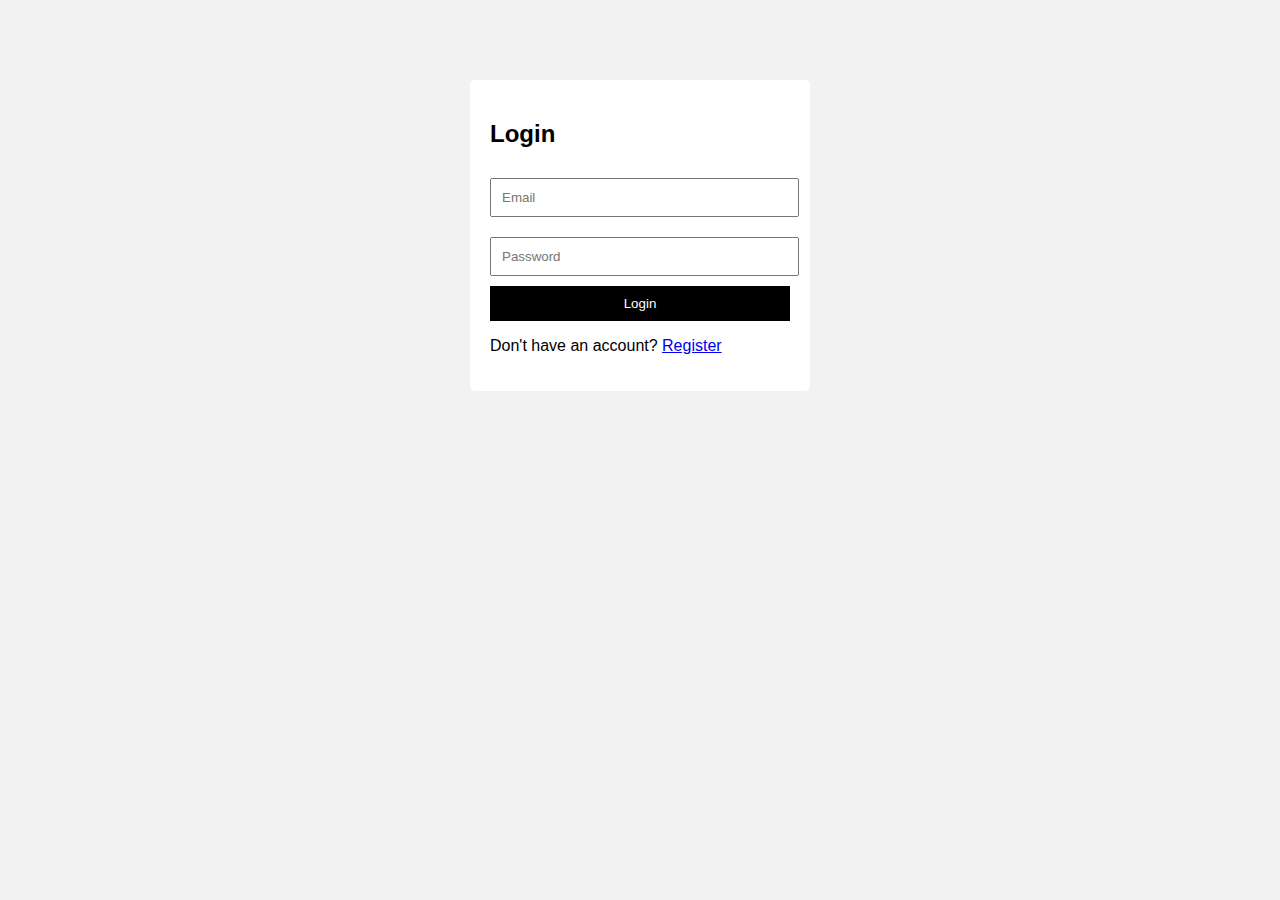
<file: index.html>
<!DOCTYPE html>
<html lang="en">
<head>
  <meta charset="UTF-8">
  <title>Login</title>
  <link rel="stylesheet" href="css/style.css">
</head>
<body>

  <div class="form-container">
    <h2>Login</h2>

    <form id="loginForm">
      <input type="email" id="loginEmail" placeholder="Email" />
      <input type="password" id="loginPassword" placeholder="Password" />

      <button type="submit">Login</button>
    </form>

    <p>Don't have an account? <a href="register.html">Register</a></p>
  </div>

  <script src="js/auth.js"></script>
</body>
</html>
</file>
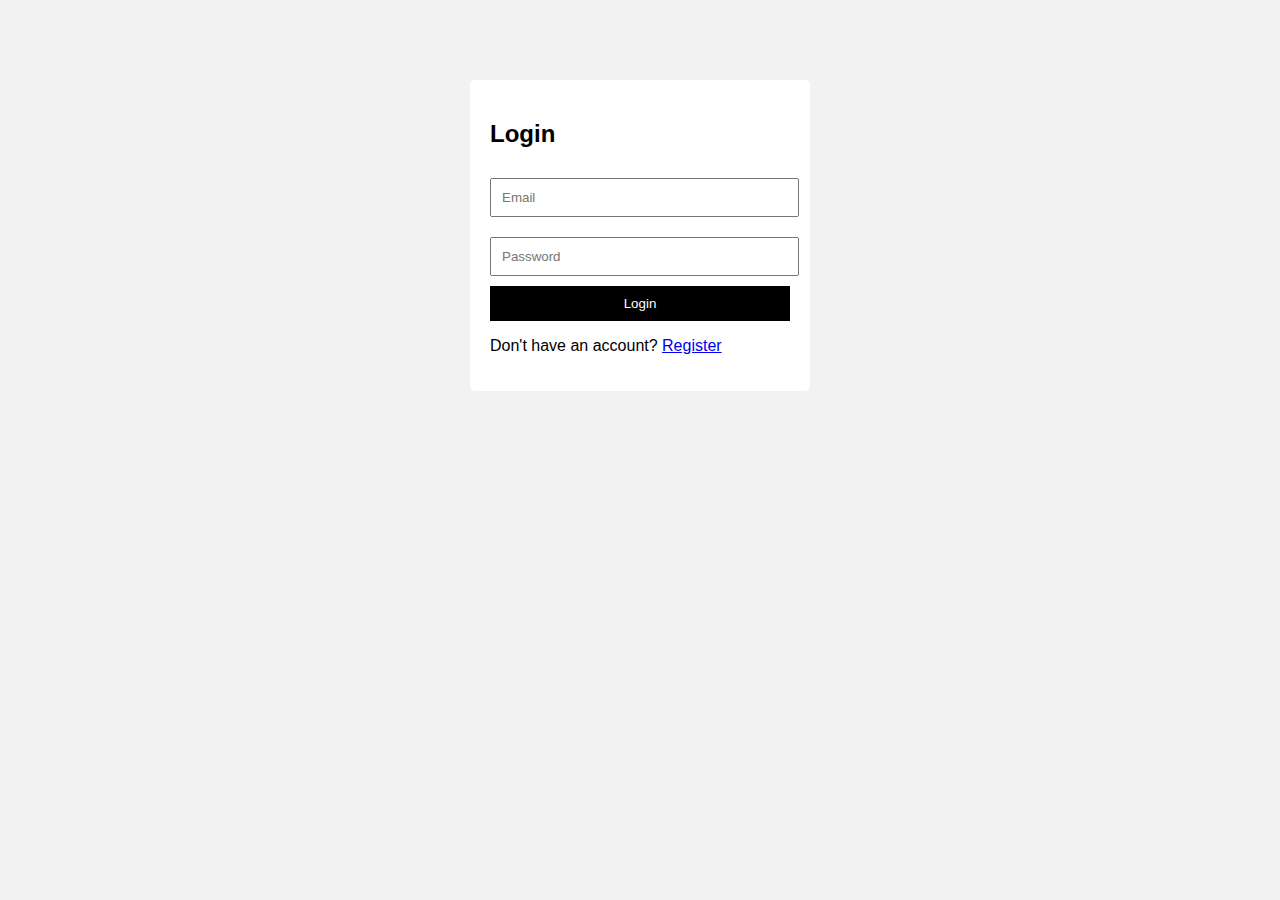
<file: home.html>
<!DOCTYPE html>
<html lang="en">
<head>
  <meta charset="UTF-8">
  <title>Home</title>
  <link rel="stylesheet" href="css/style.css">
</head>
<body>

  <header class="header">
    <h2>My Store Products</h2>
  </header>

  <div class="filters">
  <input 
    type="text" 
    id="searchInput" 
    placeholder="Search products..."
  />

  <select id="categoryFilter">
    <option value="all">All Categories</option>
  </select>
</div>


  <div class="container">
    <div id="loader">Loading products...</div>
    <div id="products" class="product-grid"></div>
  </div>

  <script src="js/products.js"></script>
</body>
</html>
</file>
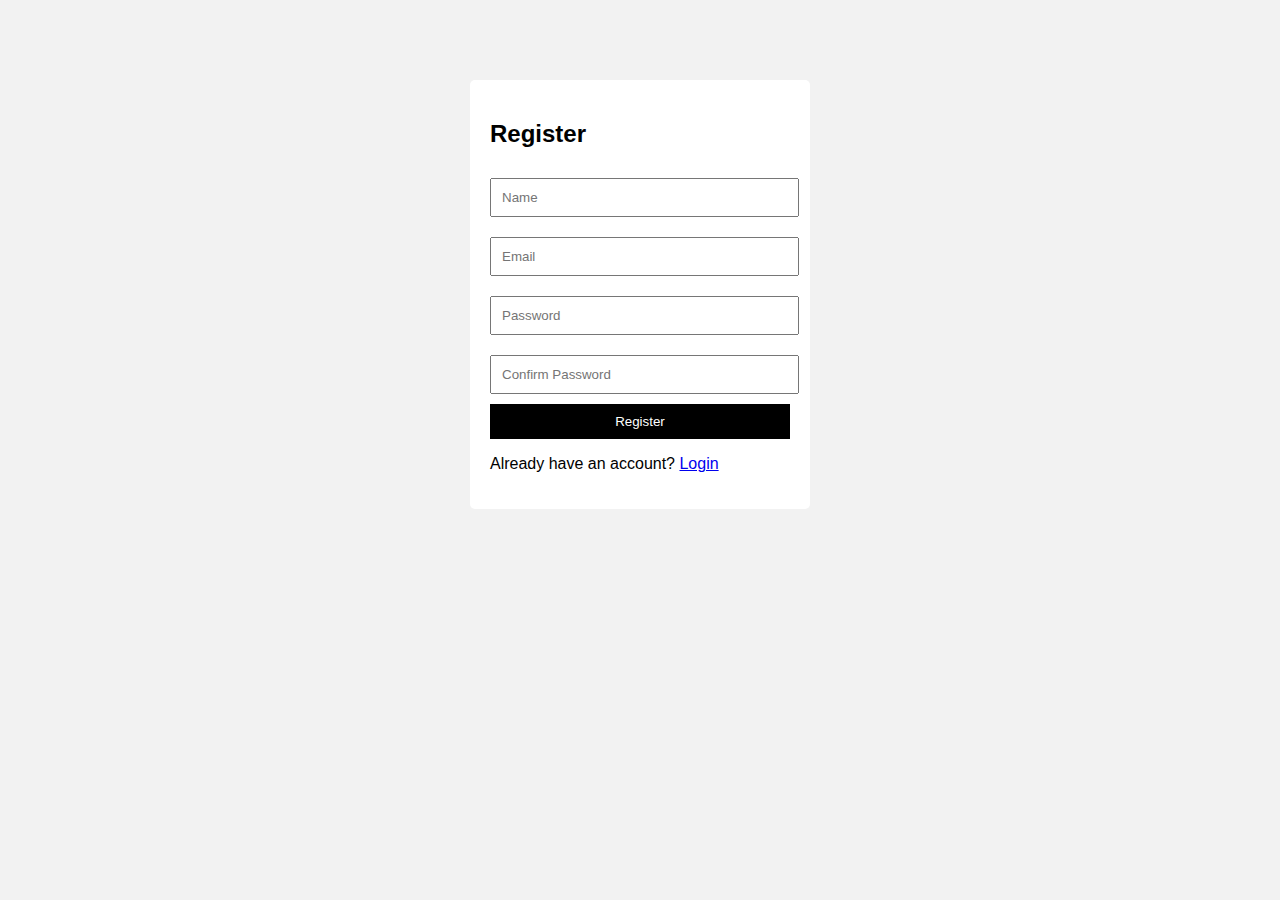
<file: register.html>
<!DOCTYPE html>
<html lang="en">
<head>
  <meta charset="UTF-8">
  <title>Register</title>
  <link rel="stylesheet" href="css/style.css">
</head>
<body>

  <div class="form-container">
    <h2>Register</h2>

    <form id="registerForm">
      <input type="text" id="name" placeholder="Name" />
      <input type="email" id="email" placeholder="Email" />
      <input type="password" id="password" placeholder="Password" />
      <input type="password" id="confirmPassword" placeholder="Confirm Password" />

      <button type="submit">Register</button>
    </form>

    <p>Already have an account? <a href="index.html">Login</a></p>
  </div>

  <script src="js/auth.js"></script>
</body>
</html>
</file>
<file: css/style.css>
body {
  font-family: Arial, sans-serif;
  background: #f2f2f2;
}

.form-container {
  width: 300px;
  margin: 80px auto;
  padding: 20px;
  background: white;
  border-radius: 5px;
}

input {
  width: 95%;
  padding: 10px;
  margin: 10px 0;
}

button {
  width: 100%;
  padding: 10px;
  background: #000;
  color: white;
  border: none;
  cursor: pointer;
}

button:hover {
  background: #333;
}
.header {
  display: flex;
  justify-content: center;
  padding: 15px;
  background: #000;
  color: white;
}

.container {
  padding: 20px;
}

.product-grid {
  display: grid;
  grid-template-columns: repeat(auto-fit, minmax(220px, 1fr));
  gap: 20px;
}

.product-card {
  border: 1px solid #ddd;
  padding: 10px;
  text-align: center;
}

.product-card img {
  height: 150px;
  object-fit: contain;
  width: 100%;
}

.category {
  font-size: 12px;
  color: gray;
}

#loader {
  text-align: center;
  font-size: 18px;
}
.filters {
  display: flex;
  gap: 10px;
  padding: 15px;
}

.filters input,
.filters select {
  padding: 8px;
  width: 200px;
}
</file>
